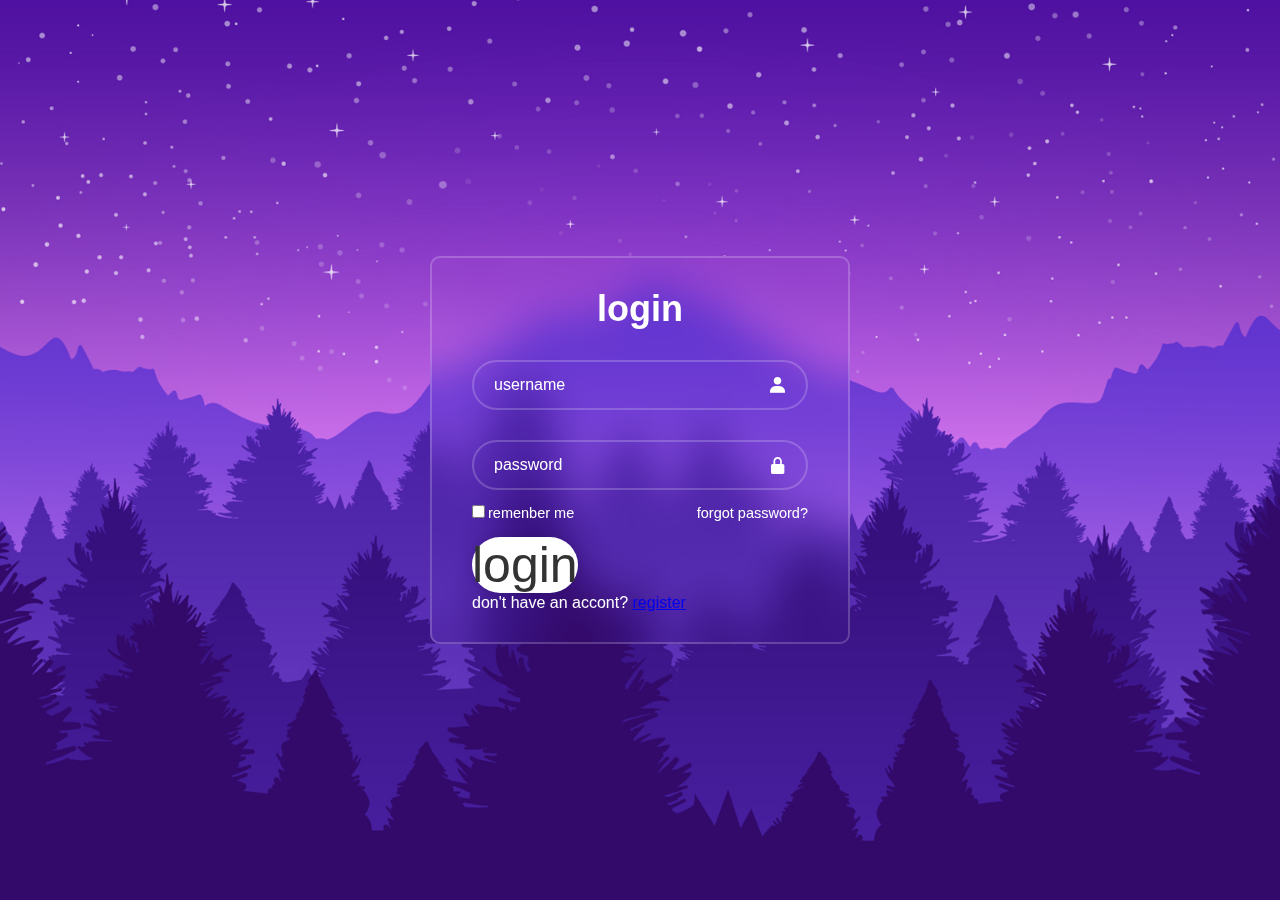
<file: para o meu amor/pagina-de-login/index.html>
<!DOCTYPE html>
<html lang="en">

<head>
    <meta charset="UTF-8">
    <meta name="viewport" content="width=device-width, initial-scale=1.0">
    <title>login
    </title>
    <link rel="stylesheet" href="style.css">
    <link href='https://unpkg.com/boxicons@2.1.4/css/boxicons.min.css' rel='stylesheet'>
</head>

<body>

    <div class="wrapper">
        <form action="">
            <h1>login</h1>
            <div class="input-box">
                <input type="text" placeholder="username" required>
                <i class='bx bxs-user'></i>
            </div>
            <div class="input-box">
                <input type="password" placeholder="password" required>
                <i class='bx bxs-lock-alt'></i>
            </div>

            <div class="remember-forgot">
                <label><input type="checkbox">remenber me</imput></label>
                <a href="#">forgot password?</a>
            </div>

            <a class="letra-do-site" href="/pagina-inicial/index.html">login</a> 

            <div class="register-link">
                <p>don't have an accont? <a href="#">register</a></p>
            </div>
        </form>
    </div>

    <!-- <button type="submit" class="btn">login</button> -->


</body>

</html>
</file>
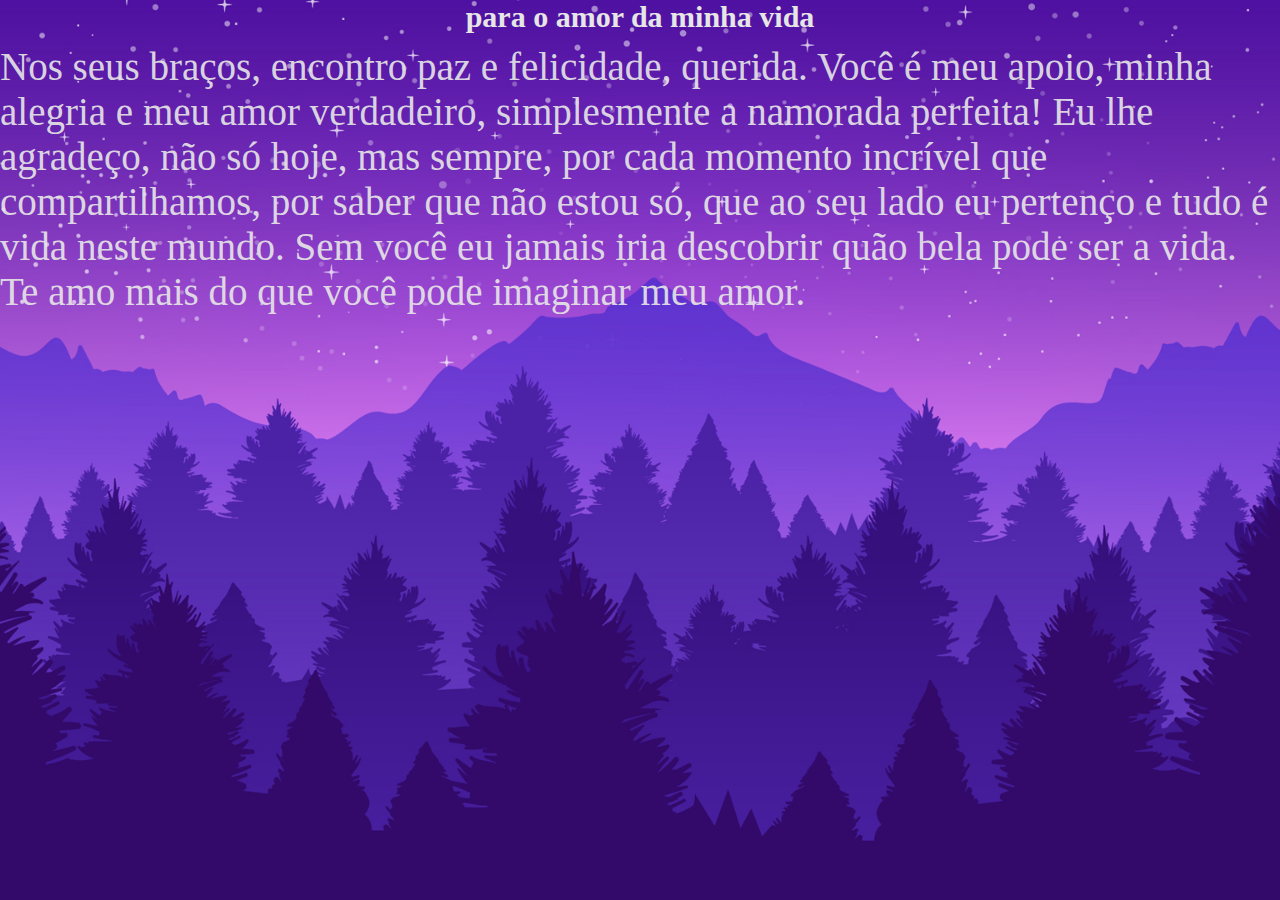
<file: para o meu amor/pagina-inicial/index.html>
<!DOCTYPE html>
<html lang="en">
<head>
    <meta charset="UTF-8">
    <meta name="viewport" content="width=device-width, initial-scale=1.0">
    <title>para o amor da minha vida <333</title>
    <link rel="stylesheet" href="style.css">
</head>
<body>
    <h1>
        para o amor da minha vida
    </h1>
<div>
    <p>Nos seus braços, encontro paz e felicidade, querida. Você é meu apoio, minha alegria e meu amor verdadeiro, simplesmente a namorada perfeita! Eu lhe agradeço, não só hoje, mas sempre, por cada momento incrível que compartilhamos, por saber que não estou só, que ao seu lado eu pertenço e tudo é vida neste mundo. Sem você eu jamais iria descobrir quão bela pode ser a vida. Te amo mais do que você pode imaginar meu amor. </p>
</div>

</body>
</html>
</file>
<file: para o meu amor/pagina-de-login/style.css>
* {
    margin: 0;
    padding: 0;
    box-sizing: border-box;
    font-family: "poppins", sans-serif;
}

body {
    display: flex;
    justify-content: center;
    align-items: center;
    min-height: 100vh;
    background: url(img.jpg) no-repeat;
    background-size: cover;
    background-position: center;
}
.wrapper {
    width: 420px;
    background-color: transparent;
    border: 2px solid rgba(255, 255, 255, .2);
    backdrop-filter: blur(20px);
    color: #fff;
    border-radius: 10px;
    padding: 30px 40px;
}

.wrapper h1 {
    font-size: 36px;
    text-align: center;
}

.wrapper .input-box{
    position: relative;
    width: 100%;
    height: 50px;
    margin: 30px 0;
}

.input-box input {
    width: 100%;
    height: 100%;
    background: transparent;
    border: none;
    outline: none;
    border: 2px solid rgba(255, 255, 255, .2);
    border-radius: 40px;
    font-size: 16px;
    color: #fff;
    padding: 20px 45px 20px 20px;
}

.input-box input::placeholder {
    color: #fff;
}

.input-box i {
    position:absolute;
    right:20px;
    top:50%;
    transform:translateY(-50%);
    font-size:20px;
}

.wrapper .remember-forgot {
display: flex;
justify-content: space-between;
font-size: 14.5px;
margin:-15px 0 15px;
}

.remember-forgot label input {
    accent-color: #fff;
    margin-right: 3px;
    cursor: pointer;
}

.remember-forgot a {
    color: #fff;
    text-decoration: none;
}

.remember-forgot a:hover {
    text-decoration: underline;

}

.wrapper .letra-do-site {
    width: 100%;
    height: 45px;
    background-color: #fff;
    border: none;
    outline: none;
    border-radius: 40px;
    box-shadow: 0 0 10px rgba(0, 0, 0, .1);
    cursor: pointer;
    font-size: 50px;
    color: #333;
    font-weight: 500;
    text-decoration: none;
}

.wrapper .register-linkl {
    font-size: 14.5px;
    text-align: center;
    margin-top: 20px;
}

.register-linkl p a {
    color: #fff;
    text-decoration: none;
    font-weight: 600;
}


.register-linkl p a :hover{
    text-decoration: underline;
}
</file>
<file: para o meu amor/pagina-inicial/style.css>
*{
    margin: 0px;
    padding: 0px;
}

body {

    justify-content: center;
    min-height: 100vh;
    background: url(img.jpg) no-repeat;
    background-size: cover;
    background-position: center;

}
h1 {
    font-size: 30px;
    text-align: center;
    background-color: transparent;
    margin-bottom: 10px;
    color: #e6e6e6;
}

p{
    font-size: 39px;
    color:#e6e6e6ec;
    
    
}
</file>
